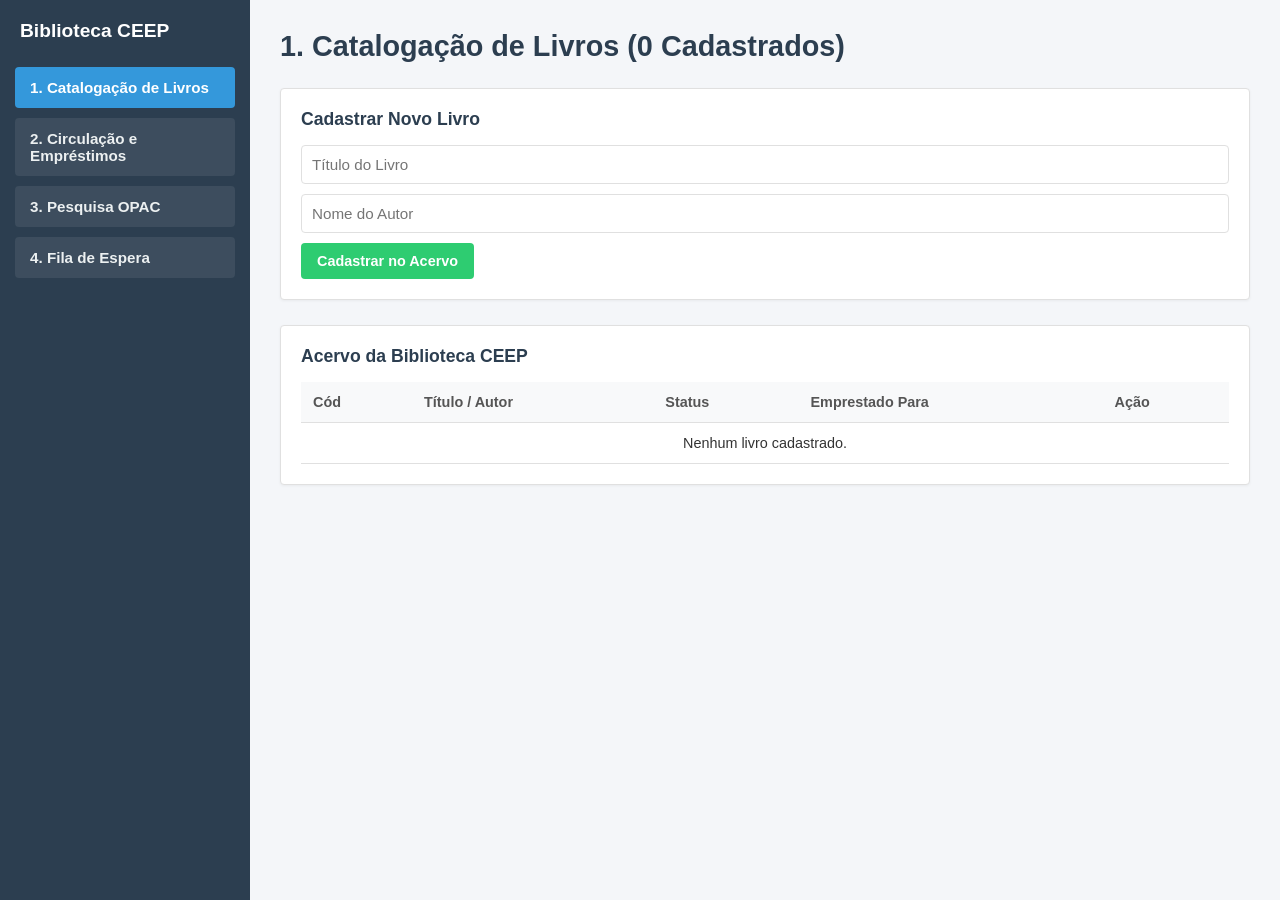
<file: index.html>
<!DOCTYPE html>
<html lang="pt-BR">
<head>
    <meta charset="UTF-8">
    <meta name="viewport" content="width=device-width, initial-scale=1.0">
    <title>Sistema de Biblioteca - CEEP</title>
    <link rel="stylesheet" href="style.css">
</head>
<body>

    <div id="sidebar">
        <h2>Biblioteca CEEP</h2>
        <div id="menu">
            <div class="nav-item active" onclick="switchTab('catalogacao')">1. Catalogação de Livros</div>
            <div class="nav-item" onclick="switchTab('emprestimo')">2. Circulação e Empréstimos</div>
            <div class="nav-item" onclick="switchTab('opac')">3. Pesquisa OPAC</div>
            <div class="nav-item" onclick="switchTab('reservasfila')">4. Fila de Espera</div>
        </div>
    </div>

    <div id="main-content">
        <header>
            <h1 id="headerTitle">1. Catalogação de Livros</h1>
        </header>

        <div id="content">
            <!-- Conteúdo carregado via JavaScript -->
        </div>
    </div>

    <script src="script.js"></script>
</body>
</html>
</file>
<file: style.css>
:root {
    --bg-sidebar: #2c3e50;
    --bg-main: #f4f6f9;
    --card-bg: #ffffff;
    --primary: #3498db;
    --success: #2ecc71;
    --warning: #f1c40f;
    --danger: #e74c3c;
    --text-color: #333333;
    --border-color: #e0e0e0;
    --radius-sm: 4px;
}

* {
    box-sizing: border-box;
    margin: 0;
    padding: 0;
    font-family: Arial, sans-serif;
}

body {
    display: flex;
    min-height: 100vh;
    background-color: var(--bg-main);
    color: var(--text-color);
}

#sidebar {
    width: 250px;
    background-color: var(--bg-sidebar);
    color: #ffffff;
    padding: 20px 15px;
    flex-shrink: 0;
}

#sidebar h2 {
    font-size: 1.2rem;
    margin-bottom: 25px;
    padding-left: 5px;
}

.nav-item {
    padding: 12px 15px;
    margin-bottom: 10px;
    border-radius: var(--radius-sm);
    cursor: pointer;
    background-color: rgba(255, 255, 255, 0.08);
    color: #ecf0f1;
    font-weight: bold;
    font-size: 0.95rem;
    transition: background-color 0.2s;
}

.nav-item:hover {
    background-color: rgba(255, 255, 255, 0.18);
}

.nav-item.active {
    background-color: var(--primary);
    color: #ffffff;
}

#main-content {
    flex: 1;
    padding: 30px;
}

header {
    margin-bottom: 25px;
}

header h1 {
    font-size: 1.8rem;
    color: #2c3e50;
}

.card {
    background: var(--card-bg);
    border-radius: var(--radius-sm);
    padding: 20px;
    margin-bottom: 25px;
    border: 1px solid var(--border-color);
    box-shadow: 0 1px 3px rgba(0,0,0,0.05);
}

.card h3 {
    margin-bottom: 15px;
    font-size: 1.1rem;
    color: #2c3e50;
}

label {
    display: block;
    margin-top: 10px;
    margin-bottom: 4px;
    font-weight: bold;
    font-size: 0.85rem;
}

input[type="text"], select {
    width: 100%;
    padding: 10px;
    margin-bottom: 10px;
    border: 1px solid var(--border-color);
    border-radius: var(--radius-sm);
    font-size: 0.95rem;
}

.btn {
    padding: 10px 16px;
    border: none;
    border-radius: var(--radius-sm);
    color: #ffffff;
    font-weight: bold;
    cursor: pointer;
    font-size: 0.9rem;
}

.btn-success { background-color: var(--success); }
.btn-danger { background-color: var(--danger); }
.btn-warning { background-color: var(--warning); color: #000; }

.btn:hover {
    opacity: 0.9;
}

table {
    width: 100%;
    border-collapse: collapse;
    margin-top: 10px;
}

th, td {
    padding: 12px;
    text-align: left;
    border-bottom: 1px solid var(--border-color);
    font-size: 0.9rem;
}

th {
    background-color: #f8f9fa;
    color: #555;
}

.badge {
    padding: 4px 8px;
    border-radius: var(--radius-sm);
    font-size: 0.75rem;
    color: #fff;
    text-transform: uppercase;
    font-weight: bold;
}

.badge-success { background-color: var(--success); }
.badge-danger { background-color: var(--danger); }
</file>
